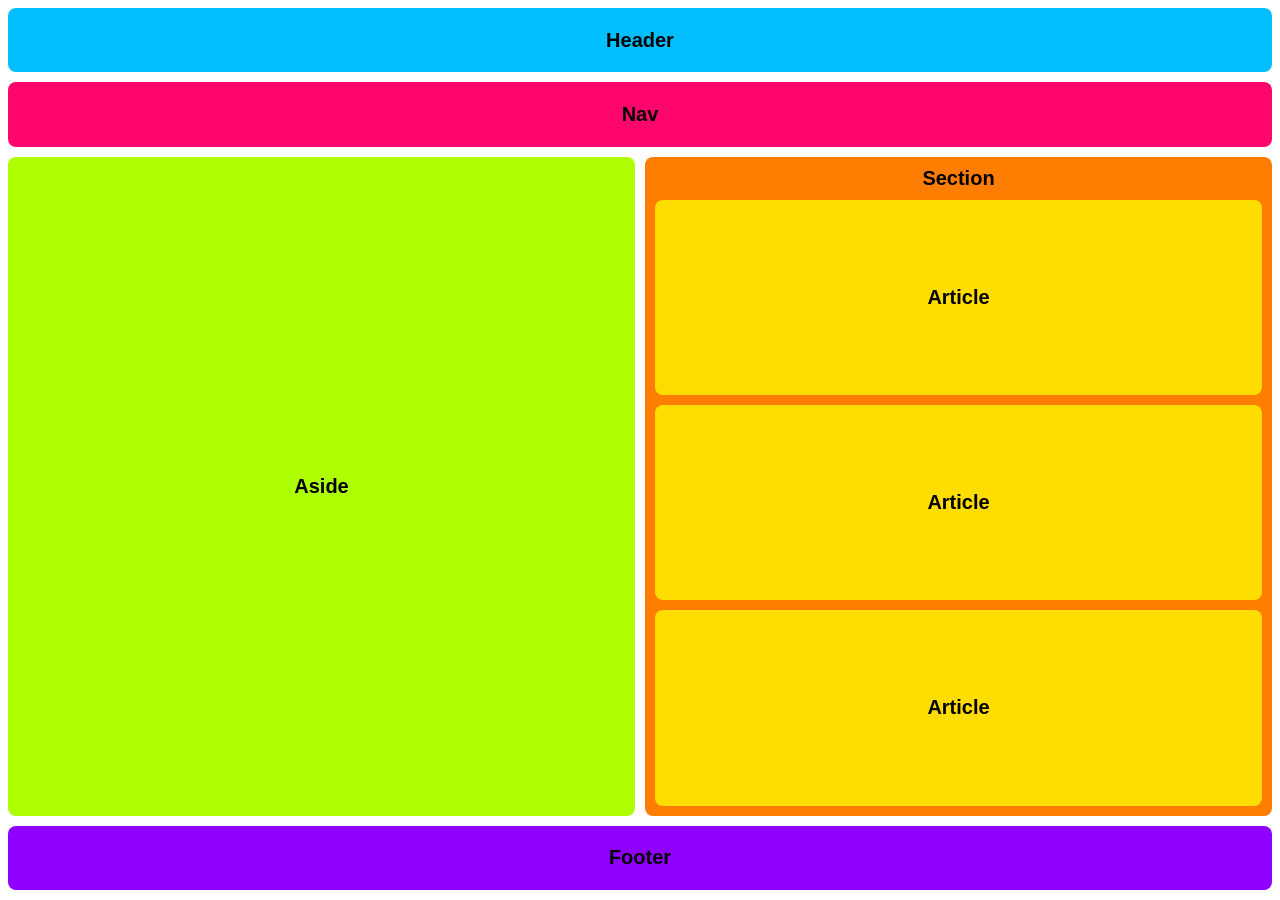
<file: index.html>
<!DOCTYPE html>
<html lang="en">
<head>
    <meta charset="UTF-8">
    <meta http-equiv="X-UA-Compatible" content="IE=edge">
    <meta name="viewport" content="width=device-width, initial-scale=1.0">
    <link href="/styles.css" rel="stylesheet"> <!-- Enlaza el archivo de estilos externo -->
    <title>Repaso css</title> <!-- Establece el título de la página -->
</head>
<body>
    
    <header>Header</header> <!-- Sección de encabezado -->
    <nav>Nav</nav> <!-- Sección de navegación -->
    <aside>Aside</aside> <!-- Sección de contenido relacionado -->
    <section>Section <!-- Sección principal de contenido -->
        <article>Article</article> <!-- Elemento de artículo independiente -->
        <article>Article</article> <!-- Elemento de artículo independiente -->
        <article>Article</article> <!-- Elemento de artículo independiente -->
    </section>
    <footer>Footer</footer> <!-- Sección de pie de página -->
</body>
</html>
</file>
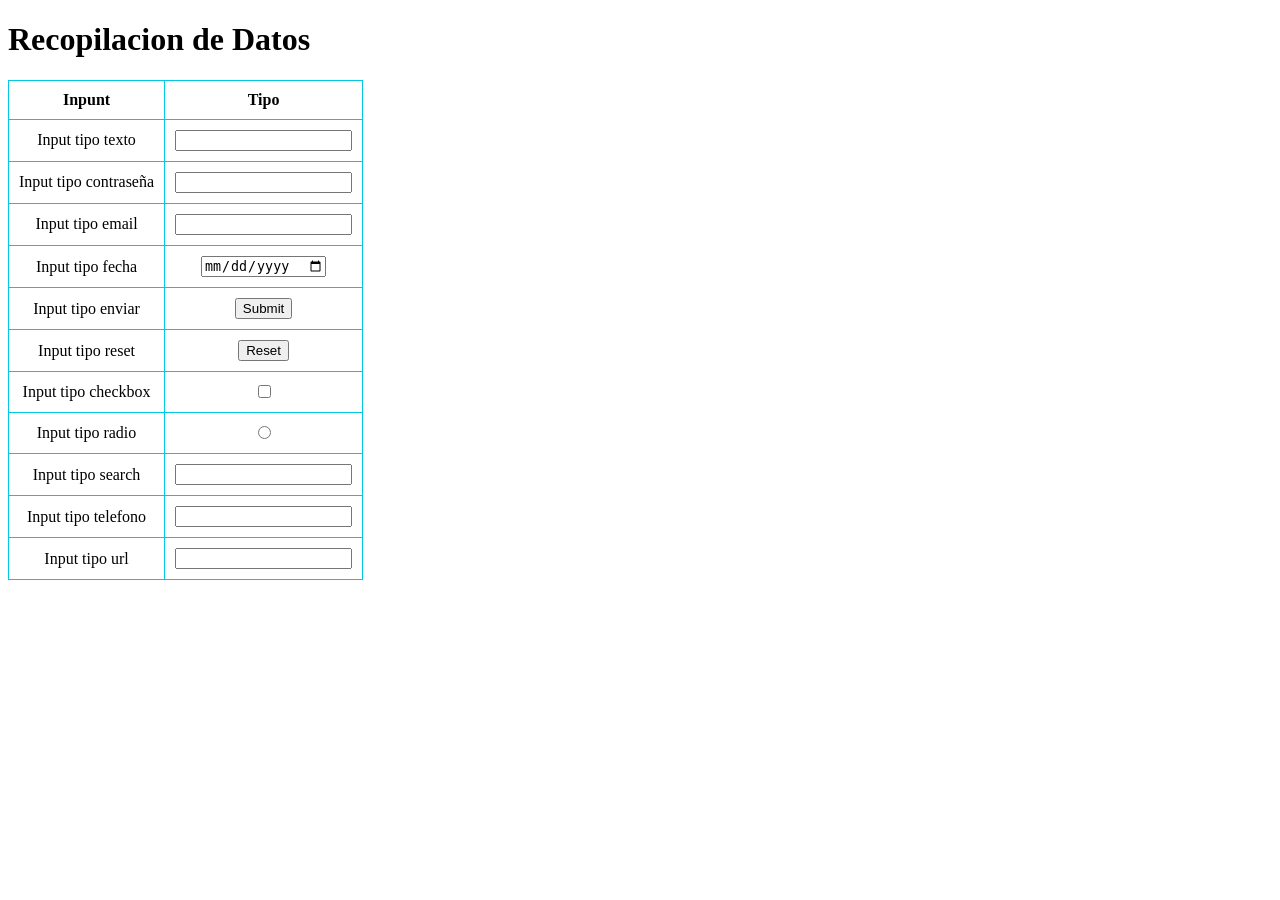
<file: INPUTS_HTML/index.html>
<!DOCTYPE html>
<html lang="en">
  <head>
    <meta charset="UTF-8" />
    <meta http-equiv="X-UA-Compatible" content="IE=edge" />
    <meta name="viewport" content="width=device-width, initial-scale=1.0" />
    <title>Formulario con inputs</title>
    <style>
        table,th, td {
            border: 1px solid rgb(2, 200, 226);
            border-collapse: collapse;
            padding: 10px;
            text-align: center;
        }
    </style>
  </head>
  <body>
    <h1>Recopilacion de Datos</h1>
    <table>
      <tr><!--esto es una fila en la tabla-->
        <th>Inpunt</th><!--table header para crear un encabezado en tablas-->
        <th>Tipo</th>
      </tr>
      <tr>
        <td>Input tipo texto</td>
        <td><input type="text" name="texto" /></td>
      </tr>
      <tr>
        <td>Input tipo contraseña</td>
        <td><input type="password" name="contraseña"></td>
      </tr>
      <tr>
        <td>Input tipo email</td>
        <td><input type="email" name="correo"></td>
      </tr>
      <tr>
        <td>Input tipo fecha</td>
        <td><input type="date" name="fecha"></td>
      </tr>
      <tr>
        <td>Input tipo enviar</td>
        <td><input type="submit" name="boton"></td>
      </tr>
      <tr>
        <td>Input tipo reset</td>
        <td><input type="reset" name="boton"></td>
      </tr>
      <tr>
        <td>Input tipo checkbox</td>
        <td><input type="checkbox" name="checkbox"></td>
      </tr>
      <tr>
        <td>Input tipo radio</td>
        <td><input type="radio" name="radio"></td>
      </tr>
      <tr>
        <td>Input tipo search</td>
        <td><input type="search" name="search"></td>
      </tr>
      <td>Input tipo telefono</td>
      <td><input type="tel" name="tel"></td>
    </tr>
  </tr>
  <td>Input tipo url</td>
  <td><input type="url" name="url"></td>
</tr>
    </table>
  </body>
</html>
</file>
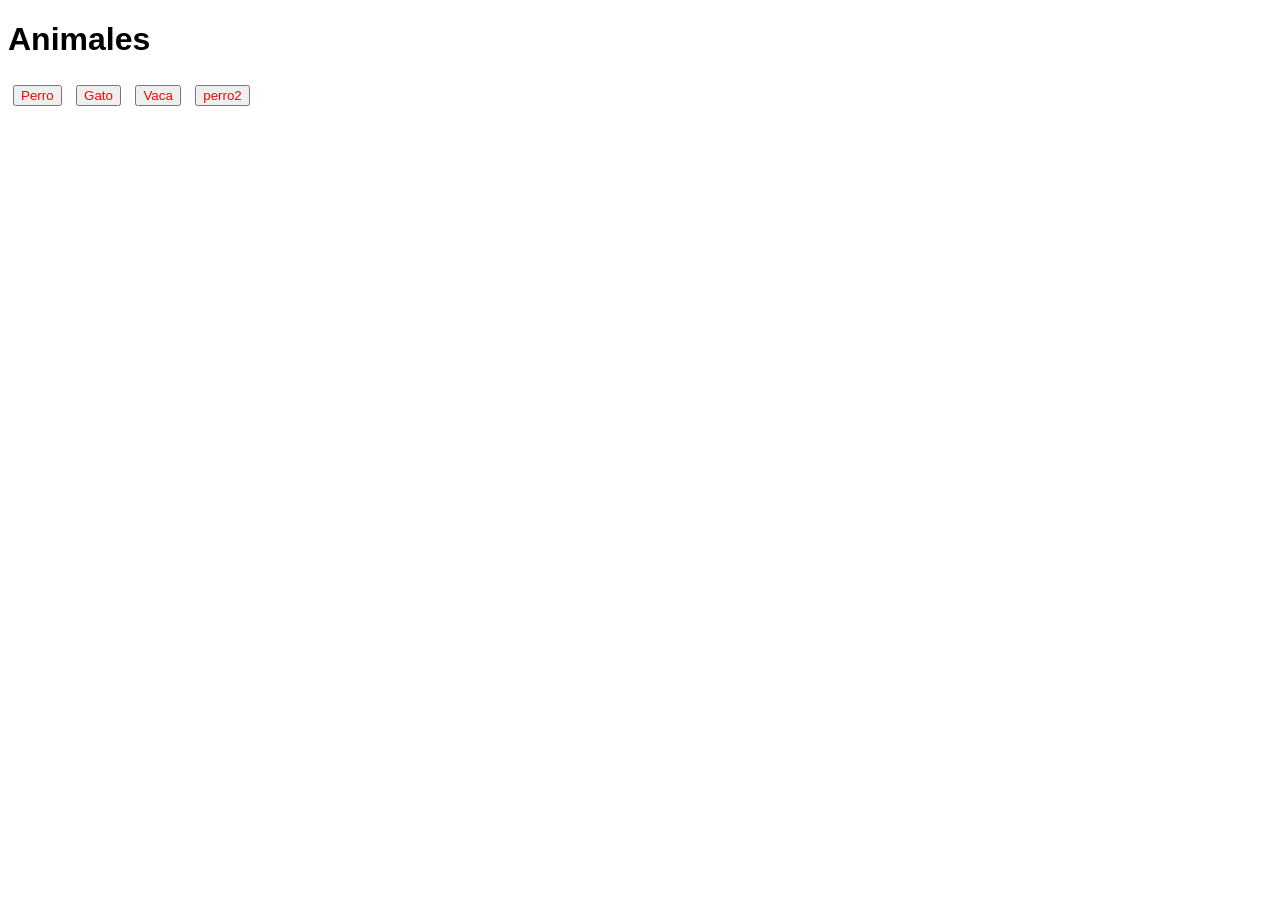
<file: POO_DOM/index.html>
<!DOCTYPE html>
<html lang="en">
<head>
    <meta charset="UTF-8">
    <meta name="viewport" content="width=device-width, initial-scale=1.0">
    <title>Animales DOM-POO</title>
    <link rel="stylesheet" href="styles.css">
</head>
<body>
    
    <h1>Animales</h1>

    <button onclick="hacerSonidoAnimal(perro)">Perro</button>
    <button onclick="hacerSonidoAnimal(gato)">Gato</button>
    <button onclick="hacerSonidoAnimal(vaca)">Vaca</button>
    <button onclick="hacerSonidoAnima2(perro2)">perro2</button>
    <p id="resultado"></p>

    <script src="script2.js"></script>
</body>
</html>
</file>
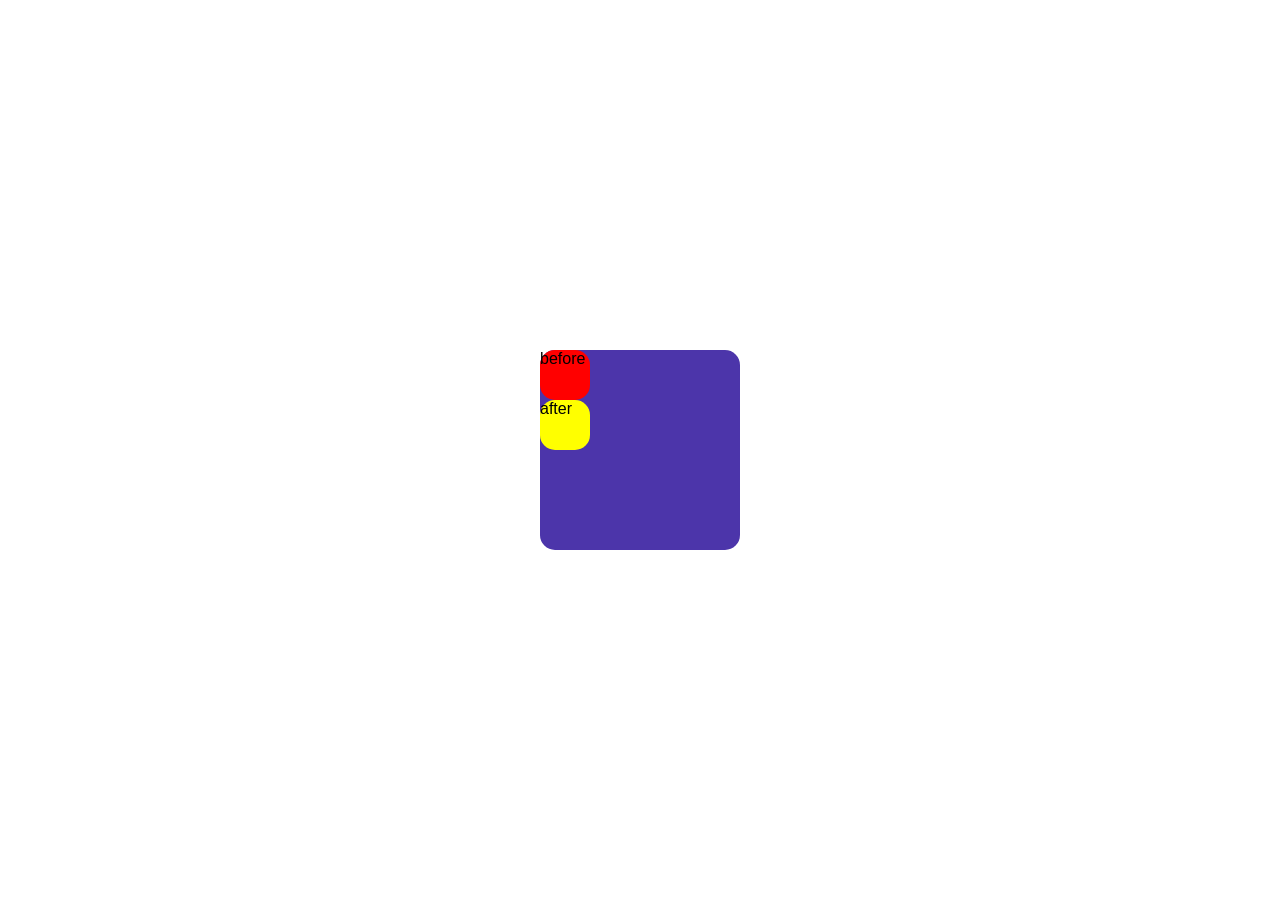
<file: REAPASO3/index.html>
<!DOCTYPE html>
<html lang="en">
<head>
    <meta charset="UTF-8">
    <meta http-equiv="X-UA-Compatible" content="IE=edge">
    <meta name="viewport" content="width=device-width, initial-scale=1.0">
    <title>Decoradores</title>
    <link rel="stylesheet" href="styles.css">
</head>
<body>
    <div class="padre">

        <div class="hijo"></div>
        
    </div>
</body>
</html>
</file>
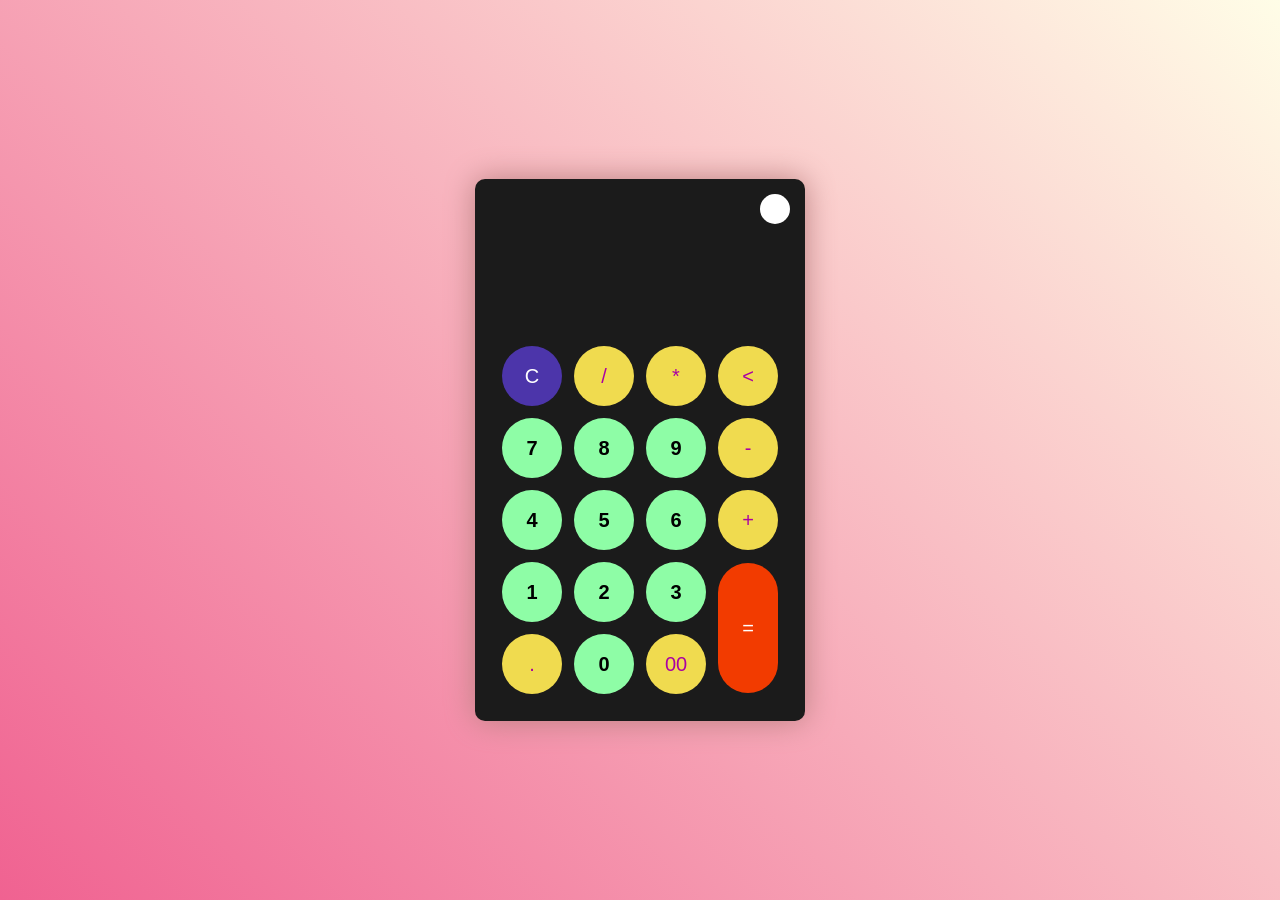
<file: REPASO_DOM/index.html>
<!DOCTYPE html>
<html lang="es">
<head>
    <meta charset="UTF-8">
    <meta http-equiv="X-UA-Compatible" content="IE=edge">
    <meta name="viewport" content="width=device-width, initial-scale=1.0">
    <title>Calculadora - DOM</title>

    <!-- styles CSS -->
    <link rel="stylesheet" href="./css/style.css">
    <!-- icon -->
    <link rel="shortcut icon" href="./calculadora.png" type="image/x-icon">

</head>
<body>
    <div class="container">
    <div class="calculator dark">
        <!-- Botón para cambiar el tema -->
        <div class="theme-toggler active">
            <i class="toggler-icon"></i>
        </div>
        <!-- Pantalla de la calculadora -->
        <div class="display-screen">
            <div id="display"></div>
        </div>
        <!-- Botones de la calculadora -->
        <div class="buttons">
            <table>
                <tr>
                    <td><button class="btn-operator" id="clear">C</button></td>
                    <td><button class="btn-operator" id="/">/</button></td>
                    <td><button class="btn-operator" id="*">*</button></td>
                    <td><button class="btn-operator" id="backspace"><</button></td>

                </tr>
                <tr>
                    <td><button class="btn-number" id="7">7</button></td>
                    <td><button class="btn-number" id="8">8</button></td>
                    <td><button class="btn-number" id="9">9</button></td>
                    <td><button class="btn-operator" id="-">-</button></td>
                </tr>
                <tr>
                    <td><button class="btn-number" id="4">4</button></td>
                    <td><button class="btn-number" id="5">5</button></td>
                    <td><button class="btn-number" id="6">6</button></td>
                    <td><button class="btn-operator" id="+">+</button></td>
                </tr>
                <tr>
                    <td><button class="btn-number" id="1">1</button></td>
                    <td><button class="btn-number" id="2">2</button></td>
                    <td><button class="btn-number" id="3">3</button></td>
                    <td rowspan="2"><button class="btn-equal" id="equal">=</button></td>
                </tr>
                <tr>
                    <td><button class="btn-operator" id=".">.</button></td>
                    <td><button class="btn-number" id="0">0</button></td>
                    <td><button class="btn-operator" id="00">00</button></td>
                </tr>
            </table>
        </div>

    </div>

    </div>
    <script src="script.js"></script>
</body>
</html>
</file>
<file: styles.css>
*{
    border-radius: 8px;

}

body{
    display: grid;
    grid-template-columns: 1fr 1fr;
    grid-template-rows: repeat(12, 1fr);
    height: 98vh;
    gap: 10px;
    font-family: Arial, Helvetica, sans-serif;
    font-size: 20px;
    font-weight: bold;
}

header{
    background-color: #01befe;
    grid-column: 1/-1;
    display: grid;
    place-content: center;
}

nav{
    background-color: #ff066d;
    grid-column: 1/-1;
    display: grid;
    place-content: center;
}

aside{
    background-color: #adff02;
    grid-row: 3/12;
    display: grid;
    place-content: center;
}

section{
    background-color: #ff7d00;
    text-align: center;
    grid-row: 3/12;
    display: flex;
    flex-direction: column;
    padding: 10px;
    gap: 10px;
}

article{
    background-color: #ffdd00;
    height: 100%;
    display: grid;
    place-content: center;
}

footer{
    background-color: #8f00ff;
    grid-column: 1/-1;
    display: grid;
    place-content: center;
}
</file>
<file: POO_DOM/styles.css>
body {
    font-family: Arial, Helvetica, sans-serif;
}

button {
    margin: 5px;
    color: red;
    
}
</file>
<file: REAPASO3/styles.css>
body{
    margin: 0;  /* Eliminalos margenes*/
    padding: 0;  /* Elimina el espacio del relleno interno del cuerpo*/
    box-sizing: border-box;  /* Establece el modelo de caja*/
    font-family: sans-serif; /* Establece la fuente*/
}

.padre {
    display: flex;
    justify-content: center;
    align-items: center;
    height: 100vh;
}

.hijo {
    background: #4C35AA;
    border-radius: 15px;
    height: 200px;
    width: 200px;
}

.hijo::before {
    background: red;
    content: "before";
    width: 50px;
    height: 50px;
    display: block;
    border-radius: 15px;
}

.hijo::after {
    background: yellow;
    content: "after";
    width: 50px;
    height: 50px;
    display: block;
    border-radius: 15px;
}
</file>
<file: REPASO_DOM/css/style.css>
* {
  padding: 0;
  margin: 0;
  box-sizing: border-box;
  font-family: sans-serif;
  transition: all 0.8s ease;
}

body {
  background: linear-gradient(45deg, #f06291, #fffde7);
}

.container {
  height: 100vh;
  width: 100vw;
  display: flex;
  align-items: center;
  justify-content: center;
  flex-wrap: wrap;
}

.calculator {
  position: relative;
  height: auto;
  width: auto;
  padding: 20px;
  border-radius: 10px;
  box-shadow: 0 0 30px rgb(187, 130, 130);
  background-color: #fff;
  /* dark theme */
}
.calculator #display {
  color: #0a1e23;
  margin: 0 10px;
  height: 120px;
  width: auto;
  display: flex;
  align-items: flex-end;
  justify-content: flex-end;
  font-size: 30px;
  margin-bottom: 20px;
  font-weight: 800;
}
.calculator #equal {
  height: 130px;
}
.calculator #clear {
  background-color: #ffd5d8;
  color: #fc4552;
}
.calculator .btn-number {
  background-color: #c3eaff;
  color: #000000;
}
.calculator .btn-operator {
  background-color: #ffd0fb;
  color: #f967f3;
}
.calculator .btn-equal {
  background-color: #adf9e7;
  color: #000;
}
.calculator.dark {
  background-color: #1B1B1B;
}
.calculator.dark #display {
  color: #f8fafb;
}
.calculator.dark #clear {
  background-color: #4C35AA;
  color: white;
}
.calculator.dark .btn-number {
  background-color: #8EFDA6;
  color: black;
  font-weight: 600;
}
.calculator.dark .btn-operator {
  background-color: #F0DB4F;
  color: #aa00a4;
}
.calculator.dark .btn-equal {
  background-color: #F23B00;
  color: #ffffff;
}

.theme-toggler {
  position: absolute;
  top: 30px;
  right: 30px;
  color: #fff;
  cursor: pointer;
  z-index: 1;
}
.theme-toggler::before {
  content: "";
  position: absolute;
  height: 30px;
  width: 30px;
  top: 50%;
  transform: translate(-50%, -50%);
  border-radius: 50%;
  background-color: #333;
  z-index: -1;
}

.theme-toggler.active {
  color: #333;
}
.theme-toggler.active::before {
  background-color: #fff;
}

button {
  height: 60px;
  width: 60px;
  border: 0;
  border-radius: 30px;
  margin: 5px;
  font-size: 20px;
  cursor: pointer;
  transition: all 0.2s ease;
}
button:hover {
  transform: scale(1.1);
}/*# sourceMappingURL=style.css.map */
</file>
